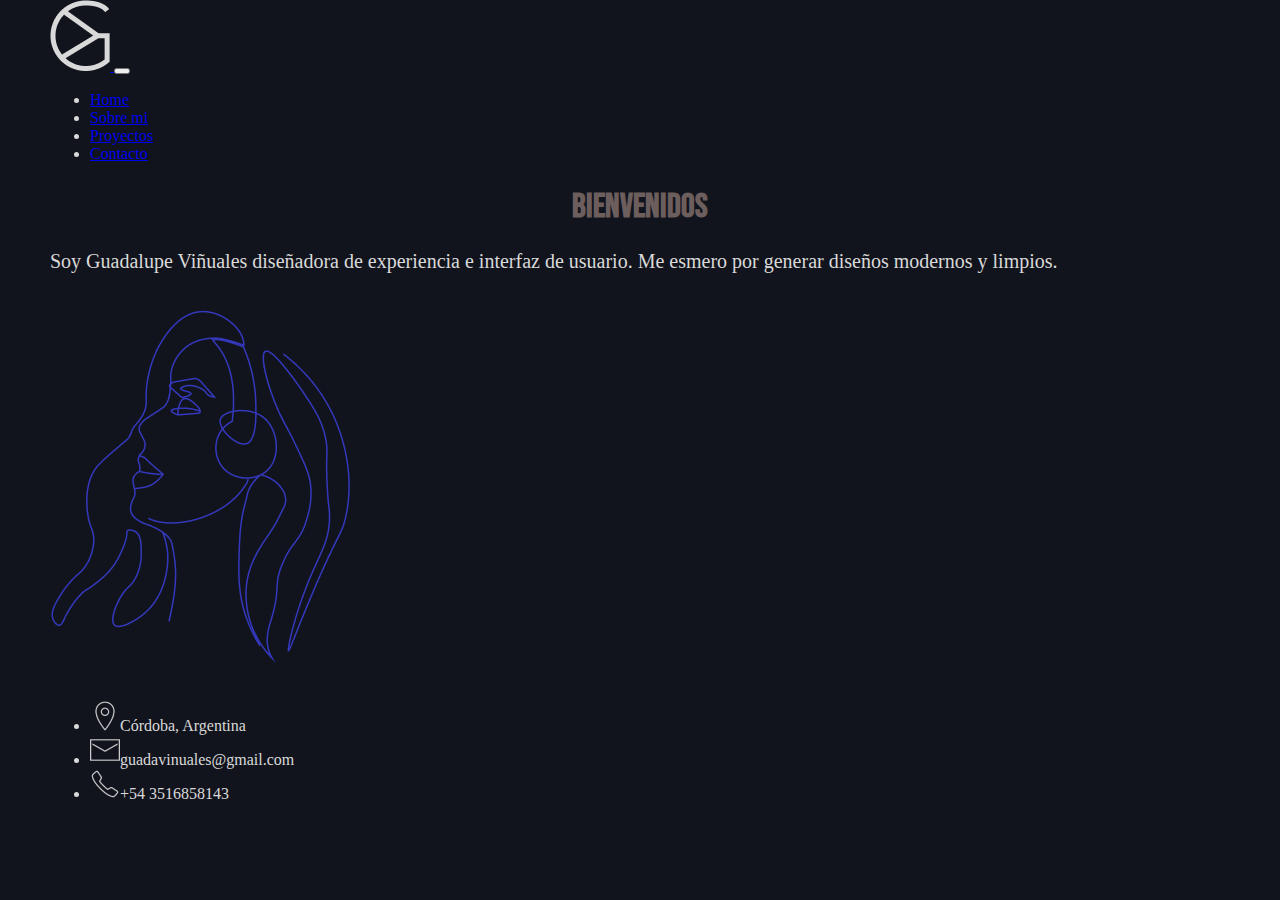
<file: index.html>
<!DOCTYPE html>
<html lang="en">

<head>
    <meta charset="UTF-8">
    <meta name="viewport" content="width=device-width, initial-scale=1.0">
    <meta name="description"
        content="Apasionada diseñadora de UX/UI mostrando mi portafolio, que incluye una colección de proyectos de
        diseño innovadores. Conozca mi proceso creativo, habilidades y experiencia. Explora mi trabajo y descubre 
        cómo doy vida a las ideas.">
    <title>Portfolio Guadalupe Vinuales</title>
    <link href="https://cdn.jsdelivr.net/npm/bootstrap@5.3.2/dist/css/bootstrap.min.css" rel="stylesheet"
        integrity="sha384-T3c6CoIi6uLrA9TneNEoa7RxnatzjcDSCmG1MXxSR1GAsXEV/Dwwykc2MPK8M2HN" crossorigin="anonymous">
    <link rel="stylesheet" href="./css/estilo.css">
    <link rel="preconnect" href="https://fonts.googleapis.com">
    <link rel="preconnect" href="https://fonts.gstatic.com" crossorigin>
    <link href="https://fonts.googleapis.com/css2?family=Bebas+Neue&display=swap" rel="stylesheet">

</head>

<body>
    <header class="navbar navbar-expand-lg navbar-dark">
        <div class="container-fluid">
            <a class="navbar-brand" href="#">
                <img src="./img/logo.png" alt="logo del portfolio">
            </a>
            <button class="navbar-toggler" type="button" data-bs-toggle="collapse" data-bs-target="#navbarNav"
                aria-controls="navbarNav" aria-expanded="false" aria-label="Toggle navigation">
                <span class="navbar-toggler-icon"></span>
            </button>
            <nav class="collapse navbar-collapse navbar-dark" id="navbarNav">
                <ul class="navbar-nav ms-auto">
                    <li class="nav-item">
                        <a class="nav-link active" aria-current="page" href="#">Home</a>
                    </li>
                    <li class="nav-item">
                        <a class="nav-link" href="./html/sobre-mi.html">Sobre mi</a>
                    </li>
                    <li class="nav-item">
                        <a class="nav-link" href="./html/proyectos.html">Proyectos</a>
                    </li>
                    <li class="nav-item">
                        <a class="nav-link" href="./html/contacto.html">Contacto</a>
                    </li>
                </ul>
            </nav>
        </div>
    </header>

    <main>

        <div class="container col-xxl-8 mb-0 pt-5">
            <div class="row flex-lg-row-reverse align-items-center g-5 pt-5">
                <h1 class="title">Bienvenidos</h1>
            </div>
            <div class="d-flex align-items-center justify-content-center">
                <p class="fs-5 pl-5 col-lg-6">Soy Guadalupe Viñuales diseñadora de experiencia e interfaz
                    de usuario. Me esmero por generar diseños modernos y limpios.</p>
                <img src="./img/dibujo.png" alt="mujer dibujo lineal" class="d-block mx-lg-auto img-fluid">
            </div>
        </div>
    </main>

    <footer class="mt-4 border-top py-3">
        <div class="container mt-2">
            <ul class="list-unstyled">
                <li class="d-flex align-items-center text-light"><img src="./img/location.png" alt="icono de ubicacion"
                        class="img-fluid mr-6">Córdoba, Argentina</li>
                <li class="d-flex align-items-center text-light"><img src="./img/mail.png" alt="icono de mail"
                        class="img-fluid">guadavinuales@gmail.com</li>
                <li class="d-flex align-items-center text-light"><img src="./img/phone.png" alt="icono de telefono"
                        class="img-fluid">+54 3516858143</li>
            </ul>
        </div>
    </footer>


    <script src="https://cdn.jsdelivr.net/npm/bootstrap@5.3.2/dist/js/bootstrap.bundle.min.js"
        integrity="sha384-C6RzsynM9kWDrMNeT87bh95OGNyZPhcTNXj1NW7RuBCsyN/o0jlpcV8Qyq46cDfL"
        crossorigin="anonymous"></script>
</body>

</html>
</file>
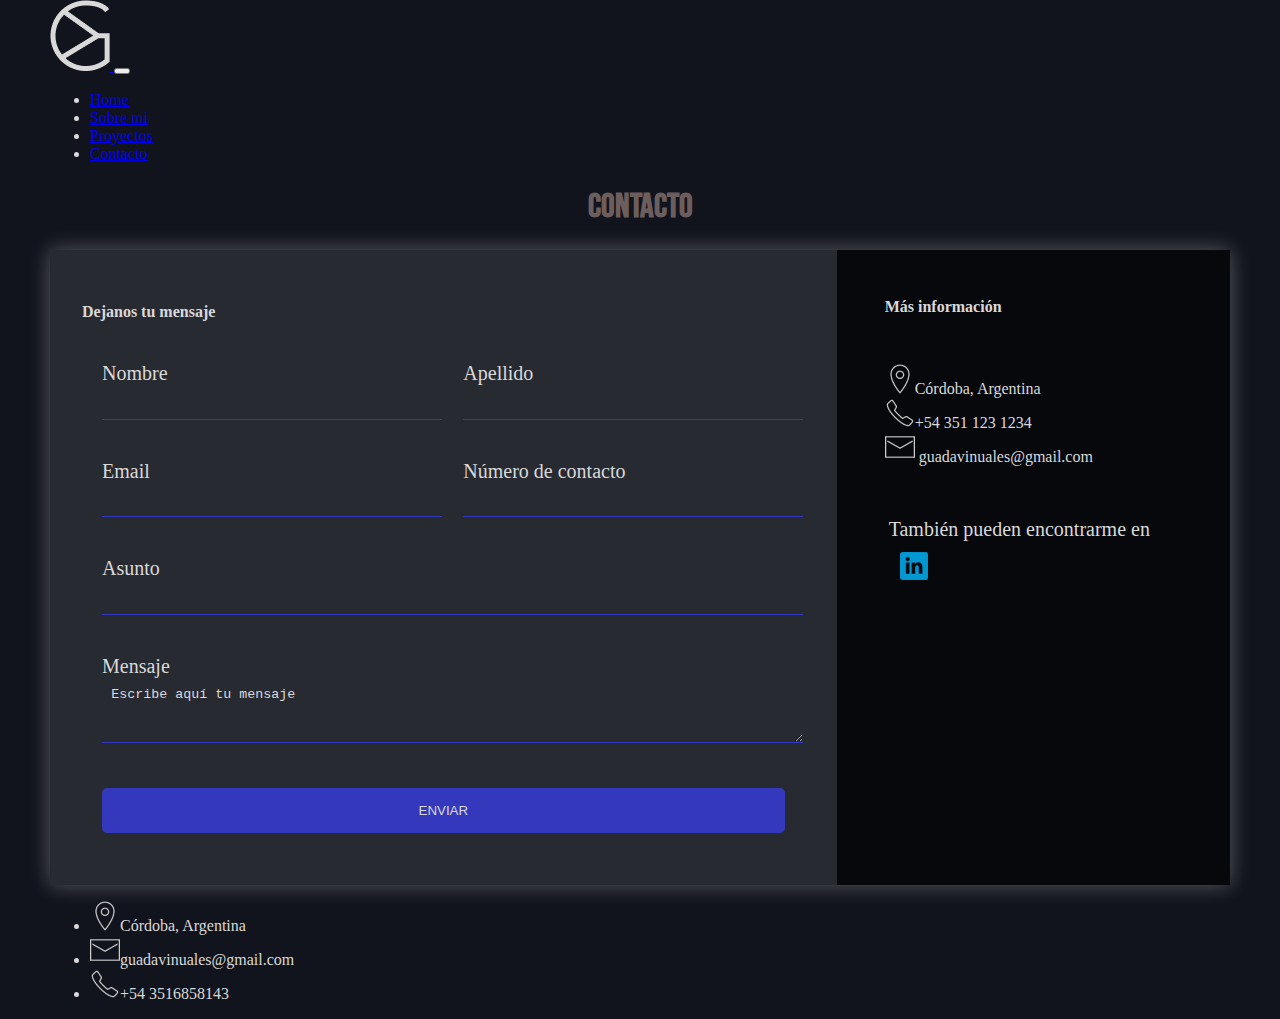
<file: html/contacto.html>
<!DOCTYPE html>
<html lang="en">

<head>
    <meta charset="UTF-8">
    <meta name="viewport" content="width=device-width, initial-scale=1.0">
    <meta name="description"
        content="Apasionada diseñadora de UX/UI mostrando mi portafolio, que incluye una colección de proyectos de
        diseño innovadores. Conozca mi proceso creativo, habilidades y experiencia. Explora mi trabajo y descubre 
        cómo doy vida a las ideas.">
    <title>Contacto</title>
    <link href="https://cdn.jsdelivr.net/npm/bootstrap@5.3.2/dist/css/bootstrap.min.css" rel="stylesheet"
        integrity="sha384-T3c6CoIi6uLrA9TneNEoa7RxnatzjcDSCmG1MXxSR1GAsXEV/Dwwykc2MPK8M2HN" crossorigin="anonymous">
    <link rel="stylesheet" href="../css/estilo.css">
    <link rel="preconnect" href="https://fonts.googleapis.com">
    <link rel="preconnect" href="https://fonts.gstatic.com" crossorigin>
    <link href="https://fonts.googleapis.com/css2?family=Bebas+Neue&display=swap" rel="stylesheet">
</head>

<body>
    <header class="navbar navbar-expand-lg navbar-dark">
        <div class="container-fluid">
            <a class="navbar-brand" href="../index.html">
                <img src="../img/logo.png" alt="logo del portfolio">
            </a>
            <button class="navbar-toggler" type="button" data-bs-toggle="collapse" data-bs-target="#navbarNav"
                aria-controls="navbarNav" aria-expanded="false" aria-label="Toggle navigation">
                <span class="navbar-toggler-icon"></span>
            </button>
            <nav class="collapse navbar-collapse navbar-dark" id="navbarNav">
                <ul class="navbar-nav ms-auto">
                    <li class="nav-item">
                        <a class="nav-link" href="../index.html">Home</a>
                    </li>
                    <li class="nav-item">
                        <a class="nav-link" href="./sobre-mi.html">Sobre mi</a>
                    </li>
                    <li class="nav-item">
                        <a class="nav-link" href="./proyectos.html">Proyectos</a>
                    </li>
                    <li class="nav-item">
                        <a class="nav-link active" aria-current="page" href="#">Contacto</a>
                    </li>
                </ul>
            </nav>
        </div>
    </header>

    <main>
        <div class="all-content">
            <div class="content-form"></div>
            <h1 class="title">Contacto</h1>
            <div class="content-wrapped">
                <div class="contact-form">
                    <h4 class="subtitle">Dejanos tu mensaje</h4>
                    <form action="">
                        <p>
                            <label for="nombre">Nombre</label>
                            <input type="text" id="nombre" name="nombre" autocomplete="given-name">
                        </p>
                        <p>
                            <label for="apellido">Apellido</label>
                            <input type="text" id="apellido" name="apellido" autocomplete="family-name">
                        </p>
                        <p>
                            <label for="email">Email</label>
                            <input type="text" id="email" name="email" autocomplete="email">
                        </p>
                        <p>
                            <label for="numero_de_contacto">Número de contacto</label>
                            <input type="tel" id="numero_de_contacto" name="numero_de_contacto" autocomplete="tel">
                        </p>
                        <p class="block">
                            <label for="asunto">Asunto</label>
                            <input type="text" id="asunto" name="asunto" autocomplete="off">
                        </p>
                        <p class="block">
                            <label for="mensaje">Mensaje</label>
                            <textarea name="mensaje" id="mensaje" rows="3"
                                autocomplete="off">Escribe aquí tu mensaje</textarea>
                        </p>
                        <p class="block">
                            <button type="submit">
                                Enviar
                            </button>
                        </p>
                    </form>


                </div>
                <div class="contact-info">
                    <h4>Más información</h4>
                    <ul>
                        <li><img src="../img/location.png" alt="icono de ubicacion">Córdoba, Argentina</li>
                        <li><img src="../img/phone.png" alt="icono de telefono">+54 351 123 1234</li>
                        <li><img src="../img/mail.png" alt="icono de email"> guadavinuales@gmail.com</li>
                    </ul>
                    <p>
                        También pueden encontrarme en <a href="www.linkedin.com/in/guadalupe-viñuales-bb5937163"><img
                                src="../img/logo linkedin.png" alt="icono de linked-in" width="50px"></a>
                    </p>
                </div>
            </div>

        </div>
    </main>

    <footer class="mt-4 border-top py-3">
        <div class="container mt-2">
            <ul class="list-unstyled">
                <li class="d-flex align-items-center text-light"><img src="../img/location.png" alt="icono de ubicacion"
                        class="img-fluid mr-6">Córdoba, Argentina</li>
                <li class="d-flex align-items-center text-light"><img src="../img/mail.png" alt="icono de mail"
                        class="img-fluid">guadavinuales@gmail.com</li>
                <li class="d-flex align-items-center text-light"><img src="../img/phone.png" alt="icono de telefono"
                        class="img-fluid">+54 3516858143</li>
            </ul>
        </div>
    </footer>


    <script src="https://cdn.jsdelivr.net/npm/bootstrap@5.3.2/dist/js/bootstrap.bundle.min.js"
        integrity="sha384-C6RzsynM9kWDrMNeT87bh95OGNyZPhcTNXj1NW7RuBCsyN/o0jlpcV8Qyq46cDfL"
        crossorigin="anonymous"></script>

</body>
</file>
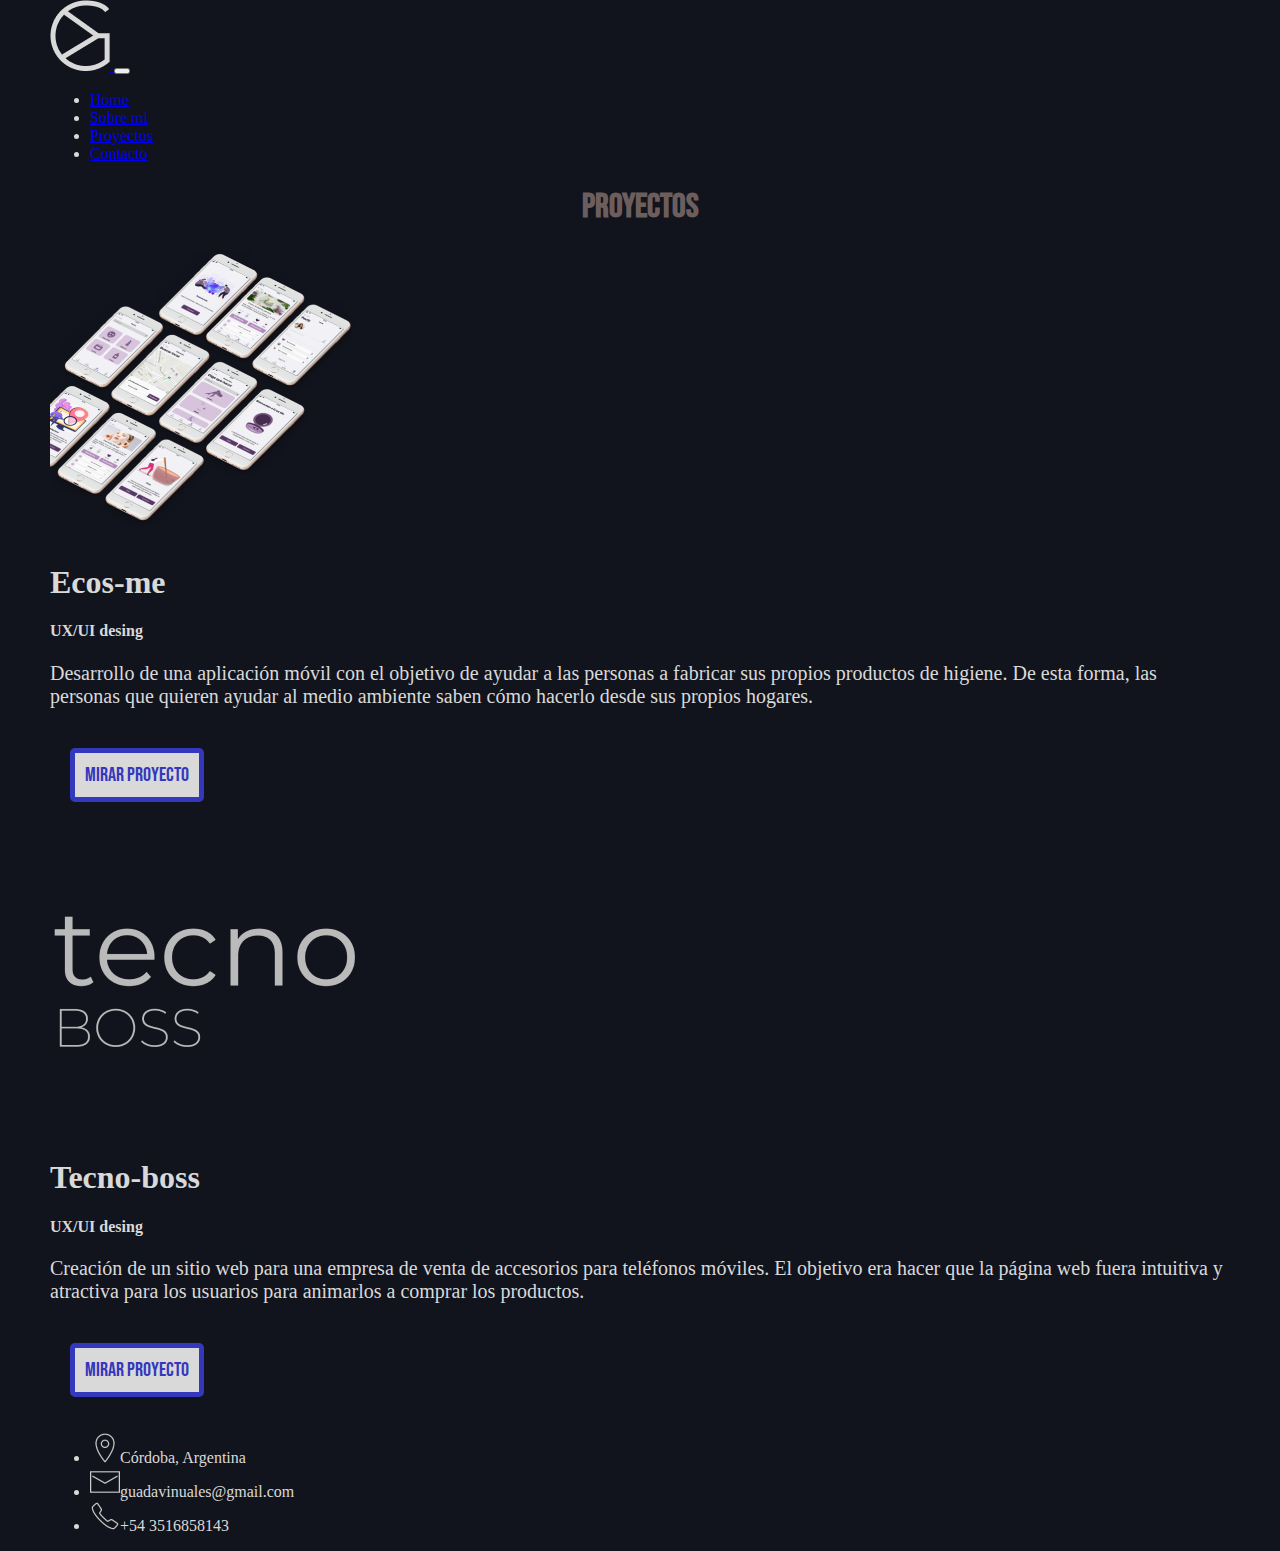
<file: html/proyectos.html>
<!DOCTYPE html>
<html lang="en">

<head>
  <meta charset="UTF-8">
  <meta name="viewport" content="width=device-width, initial-scale=1.0">
  <meta name="description" content="Apasionada diseñadora de UX/UI mostrando mi portafolio, que incluye una colección de proyectos de
        diseño innovadores. Conozca mi proceso creativo, habilidades y experiencia. Explora mi trabajo y descubre 
        cómo doy vida a las ideas.">
  <title>Proyectos</title>
  <link href="https://cdn.jsdelivr.net/npm/bootstrap@5.3.2/dist/css/bootstrap.min.css" rel="stylesheet"
    integrity="sha384-T3c6CoIi6uLrA9TneNEoa7RxnatzjcDSCmG1MXxSR1GAsXEV/Dwwykc2MPK8M2HN" crossorigin="anonymous">
  <link rel="stylesheet" href="../css/estilo.css">
  <link rel="preconnect" href="https://fonts.googleapis.com">
  <link rel="preconnect" href="https://fonts.gstatic.com" crossorigin>
  <link href="https://fonts.googleapis.com/css2?family=Bebas+Neue&display=swap" rel="stylesheet">

</head>

<body>
  <header class="navbar navbar-expand-lg navbar-dark">
    <div class="container-fluid">
      <a class="navbar-brand" href="../index.html">
        <img src="../img/logo.png" alt="logo del portfolio">
      </a>
      <button class="navbar-toggler" type="button" data-bs-toggle="collapse" data-bs-target="#navbarNav"
        aria-controls="navbarNav" aria-expanded="false" aria-label="Toggle navigation">
        <span class="navbar-toggler-icon"></span>
      </button>
      <nav class="collapse navbar-collapse navbar-dark" id="navbarNav">
        <ul class="navbar-nav ms-auto">
          <li class="nav-item">
            <a class="nav-link" href="../index.html">Home</a>
          </li>
          <li class="nav-item">
            <a class="nav-link" href="./sobre-mi.html">Sobre mi</a>
          </li>
          <li class="nav-item">
            <a class="nav-link active" aria-current="page" href="#">Proyectos</a>
          </li>
          <li class="nav-item">
            <a class="nav-link" href="./contacto.html">Contacto</a>
          </li>
        </ul>
      </nav>
    </div>
  </header>

  <main>
    <h1 class="title">Proyectos</h1>
    <div class="caja">
      <div class="container col-xxl-8 mb-0 pt-5">
        <div class="row flex-lg-row-reverse align-items-center border border-2 border-light rounded">
          <div class="col-10 col-sm-8 col-lg-6">
            <img src="../img/ecos-me.png" class="d-block mx-lg-auto img-fluid" alt="logo de tecno-boss" loading="lazy">
          </div>
          <div class="col-lg-6">
            <h1>Ecos-me</h1>
            <h4>UX/UI desing</h4>
            <p>Desarrollo de una aplicación móvil con el objetivo de ayudar a las personas a fabricar sus
              propios productos de higiene.
              De esta forma, las personas que quieren ayudar al medio ambiente saben cómo hacerlo desde sus
              propios hogares.</p>
            <div class="d-grid gap-2 d-md-flex justify-content-md-start">
              <div>

                <a class="boton" href="./trabajo1.html">Mirar proyecto</a>

              </div>
            </div>
          </div>
        </div>
      </div>
    </div>
    <div class="caja">
      <div class="container col-xxl-8 mb-0 pt-5">
        <div class="row flex-lg-row-reverse align-items-center border border-2 border-light rounded">
          <div class="col-10 col-sm-8 col-lg-6">
            <img src="../img/logo tecno boss.png" class="d-block mx-lg-auto img-fluid" alt="logo de tecno-boss"
              loading="lazy">
          </div>
          <div class="col-lg-6">
            <h1>Tecno-boss</h1>
            <h4>UX/UI desing</h4>
            <p>Creación de un sitio web para una empresa de venta de accesorios para teléfonos móviles.
              El objetivo era hacer que la página web fuera intuitiva y atractiva para los usuarios para
              animarlos
              a comprar los productos.</p>
            <div class="d-grid gap-2 d-md-flex justify-content-md-start">
              <div>
                <a class="boton" href="./trabajo2.html">Mirar proyecto</a>
              </div>
            </div>
          </div>
        </div>
      </div>
    </div>
  </main>

  <footer class="mt-4 border-top py-3">
    <div class="container mt-2">
      <ul class="list-unstyled">
        <li class="d-flex align-items-center text-light"><img src="../img/location.png" alt="icono de ubicacion"
            class="img-fluid mr-6">Córdoba, Argentina</li>
        <li class="d-flex align-items-center text-light"><img src="../img/mail.png" alt="icono de mail"
            class="img-fluid">guadavinuales@gmail.com</li>
        <li class="d-flex align-items-center text-light"><img src="../img/phone.png" alt="icono de telefono"
            class="img-fluid">+54 3516858143</li>
      </ul>
    </div>
  </footer>

  <script src="https://cdn.jsdelivr.net/npm/bootstrap@5.3.2/dist/js/bootstrap.bundle.min.js"
    integrity="sha384-C6RzsynM9kWDrMNeT87bh95OGNyZPhcTNXj1NW7RuBCsyN/o0jlpcV8Qyq46cDfL"
    crossorigin="anonymous"></script>
</body>
</file>
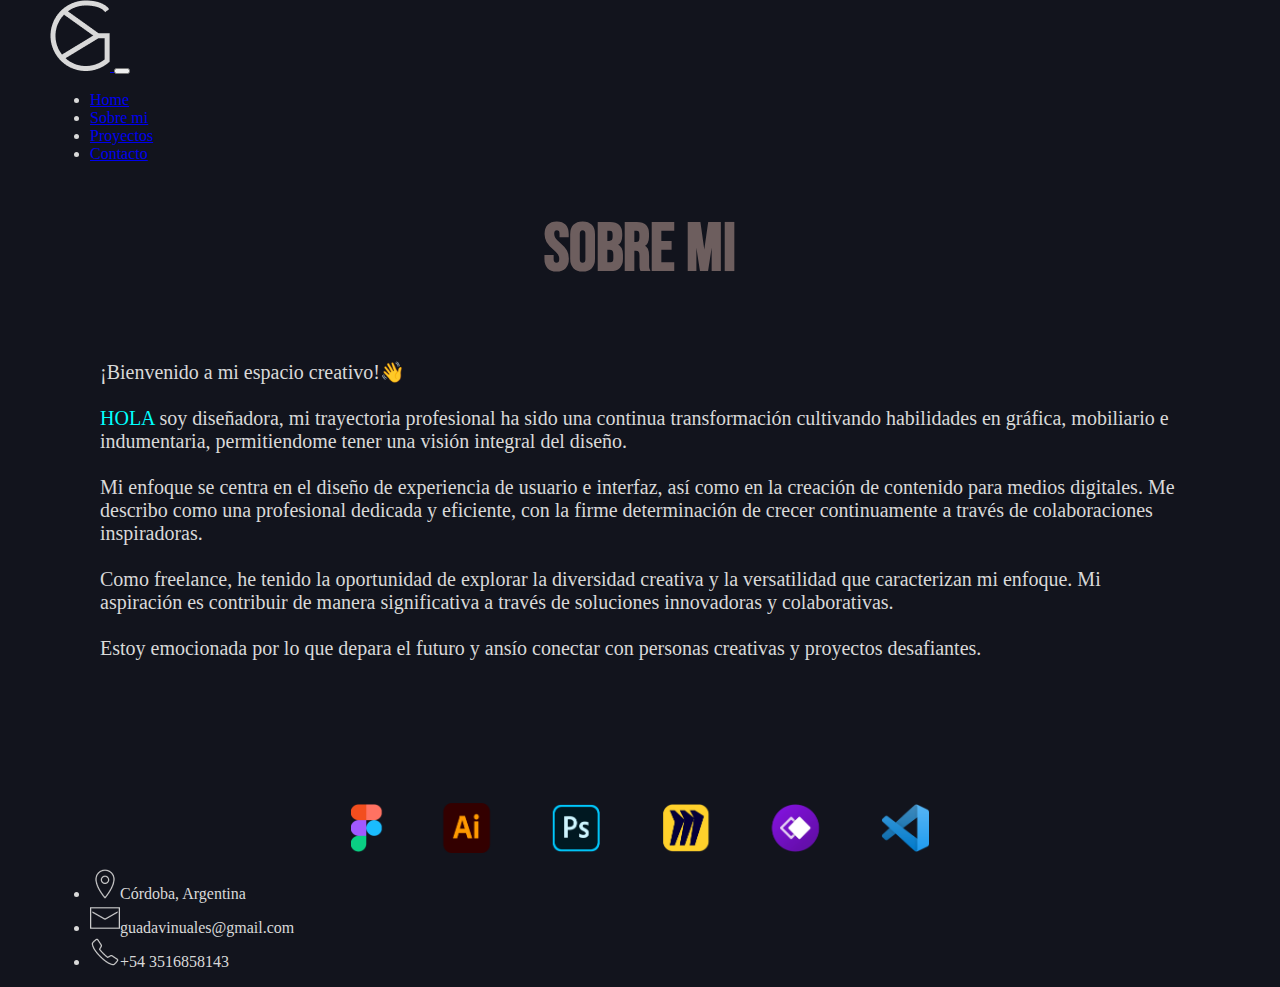
<file: html/sobre-mi.html>
<!DOCTYPE html>
<html lang="en">

<head>
    <meta charset="UTF-8">
    <meta name="viewport" content="width=device-width, initial-scale=1.0">
    <meta name="description"
        content="Apasionada diseñadora de UX/UI mostrando mi portafolio, que incluye una colección de proyectos de
        diseño innovadores. Conozca mi proceso creativo, habilidades y experiencia. Explora mi trabajo y descubre 
        cómo doy vida a las ideas.">
    <title>Sobre mi</title>
    <link href="https://cdn.jsdelivr.net/npm/bootstrap@5.3.2/dist/css/bootstrap.min.css" rel="stylesheet"
        integrity="sha384-T3c6CoIi6uLrA9TneNEoa7RxnatzjcDSCmG1MXxSR1GAsXEV/Dwwykc2MPK8M2HN" crossorigin="anonymous">
    <link rel="stylesheet" href="../css/estilo.css">
    <link rel="preconnect" href="https://fonts.googleapis.com">
    <link rel="preconnect" href="https://fonts.gstatic.com" crossorigin>
    <link href="https://fonts.googleapis.com/css2?family=Bebas+Neue&display=swap" rel="stylesheet">

</head>

<body>
    <header class="navbar navbar-expand-lg navbar-dark">
        <div class="container-fluid">
            <a class="navbar-brand" href="../index.html">
                <img src="../img/logo.png" alt="logo del portfolio">
            </a>
            <button class="navbar-toggler" type="button" data-bs-toggle="collapse" data-bs-target="#navbarNav"
                aria-controls="navbarNav" aria-expanded="false" aria-label="Toggle navigation">
                <span class="navbar-toggler-icon"></span>
            </button>
            <nav class="collapse navbar-collapse navbar-dark" id="navbarNav">
                <ul class="navbar-nav ms-auto">
                    <li class="nav-item">
                        <a class="nav-link" href="../index.html">Home</a>
                    </li>
                    <li class="nav-item">
                        <a class="nav-link active" aria-current="page" href="#">Sobre mi</a>
                    </li>
                    <li class="nav-item">
                        <a class="nav-link" href="./proyectos.html">Proyectos</a>
                    </li>
                    <li class="nav-item">
                        <a class="nav-link" href="./contacto.html">Contacto</a>
                    </li>
                </ul>
            </nav>
        </div>
    </header>


    <main>

        <div class="title">
            <h1>Sobre mi</h1>
        </div>
        <div class="aboutMe">
            <p>
                ¡Bienvenido a mi espacio creativo!<span>&#128075</span><br><br>
                <span>Hola</span> soy diseñadora, mi trayectoria profesional ha sido una continua
                transformación cultivando
                habilidades en gráfica, mobiliario e indumentaria, permitiendome tener una visión
                integral del diseño.<br><br>

                Mi enfoque se centra en el diseño de experiencia de usuario e interfaz, así como en
                la creación de contenido para medios digitales. Me describo como una profesional dedicada
                y eficiente, con la firme determinación de crecer continuamente a través de colaboraciones inspiradoras.
                <br><br>

                Como freelance, he tenido la oportunidad de explorar la diversidad creativa y la versatilidad que
                caracterizan mi enfoque. Mi aspiración es contribuir de manera
                significativa a través de soluciones innovadoras y colaborativas. <br><br>

                Estoy emocionada por lo que depara el futuro y ansío conectar con personas creativas y proyectos
                desafiantes. <br><br>
            </p>
        </div>
        <div class="apps"><img src="../img/iconos de app.png" alt="iconos de programas que se utilizar"></div>
    </main>

    <footer class="mt-4 border-top py-3">
        <div class="container mt-2">
            <ul class="list-unstyled">
                <li class="d-flex align-items-center text-light"><img src="../img/location.png" alt="icono de ubicacion"
                        class="img-fluid mr-6">Córdoba, Argentina</li>
                <li class="d-flex align-items-center text-light"><img src="../img/mail.png" alt="icono de mail"
                        class="img-fluid">guadavinuales@gmail.com</li>
                <li class="d-flex align-items-center text-light"><img src="../img/phone.png" alt="icono de telefono"
                        class="img-fluid">+54 3516858143</li>
            </ul>
        </div>
    </footer>

    <script src="https://cdn.jsdelivr.net/npm/bootstrap@5.3.2/dist/js/bootstrap.bundle.min.js"
        integrity="sha384-C6RzsynM9kWDrMNeT87bh95OGNyZPhcTNXj1NW7RuBCsyN/o0jlpcV8Qyq46cDfL"
        crossorigin="anonymous"></script>
</body>
</file>
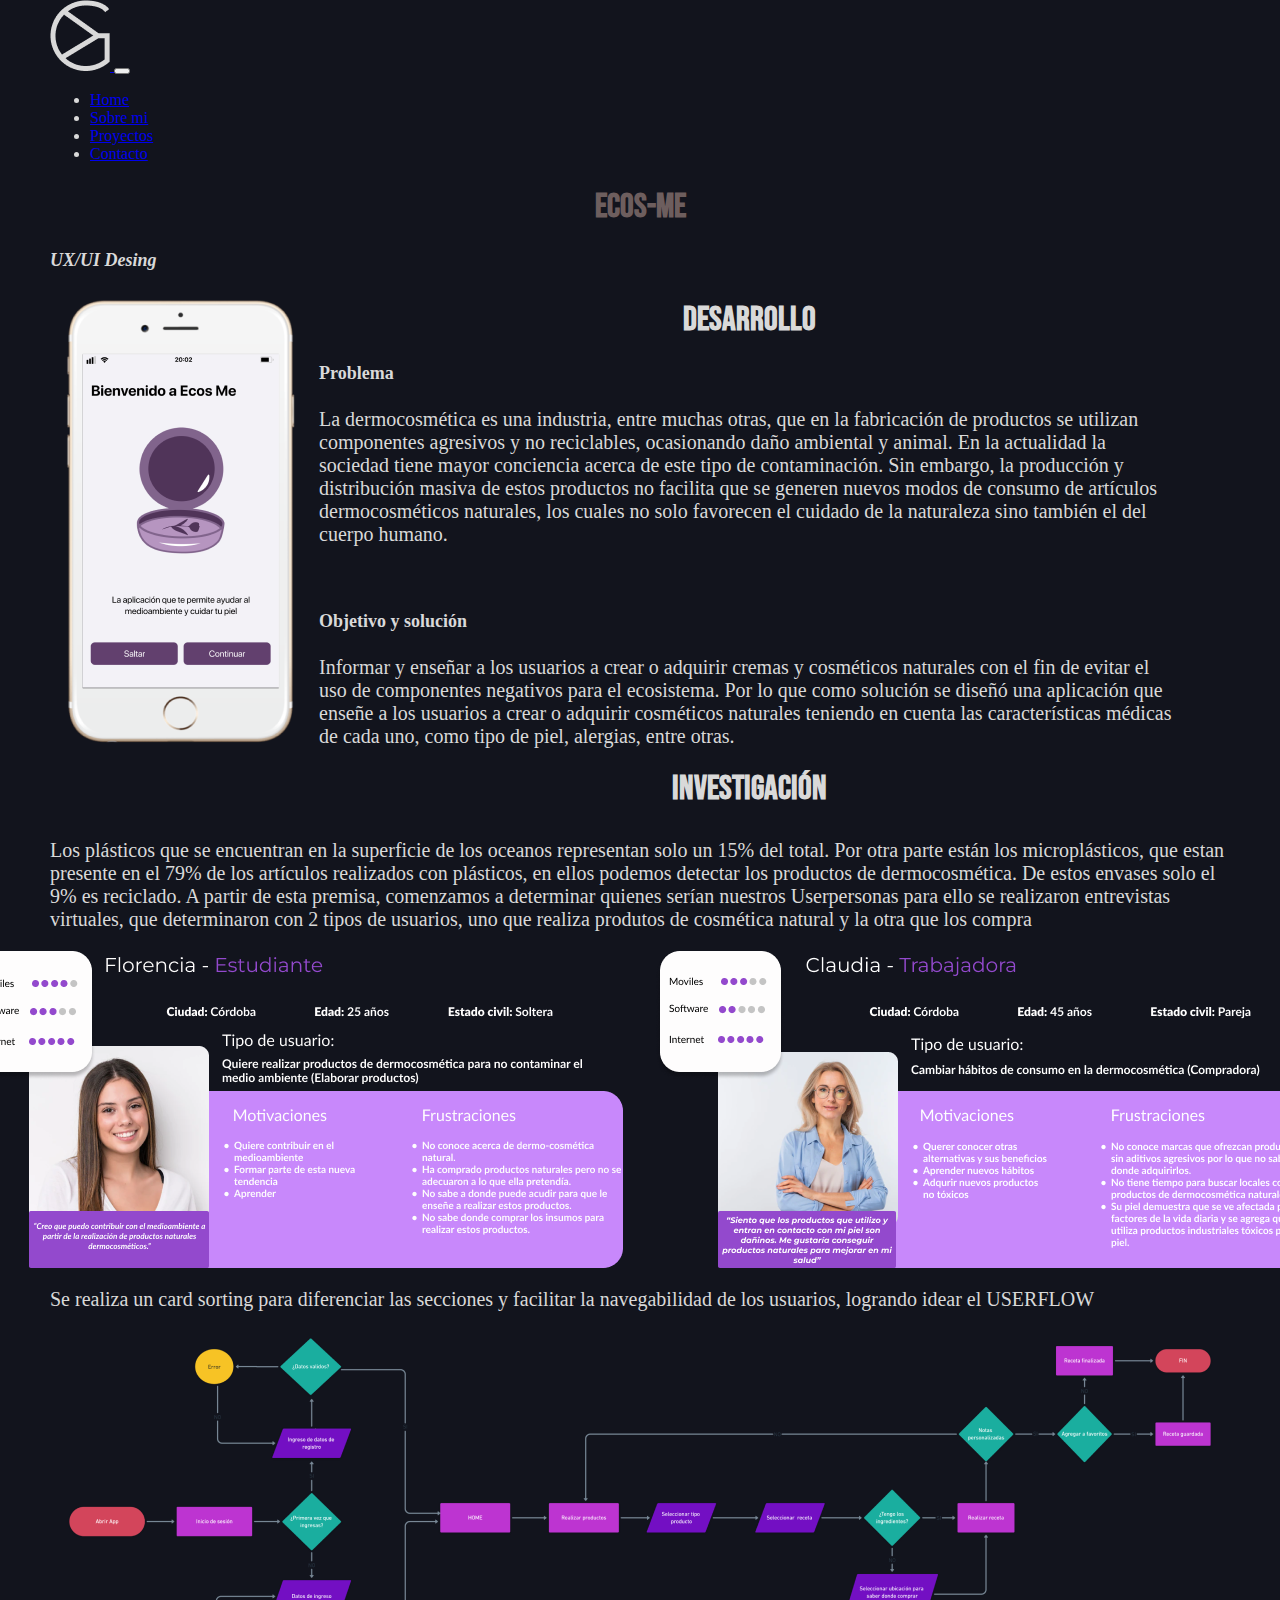
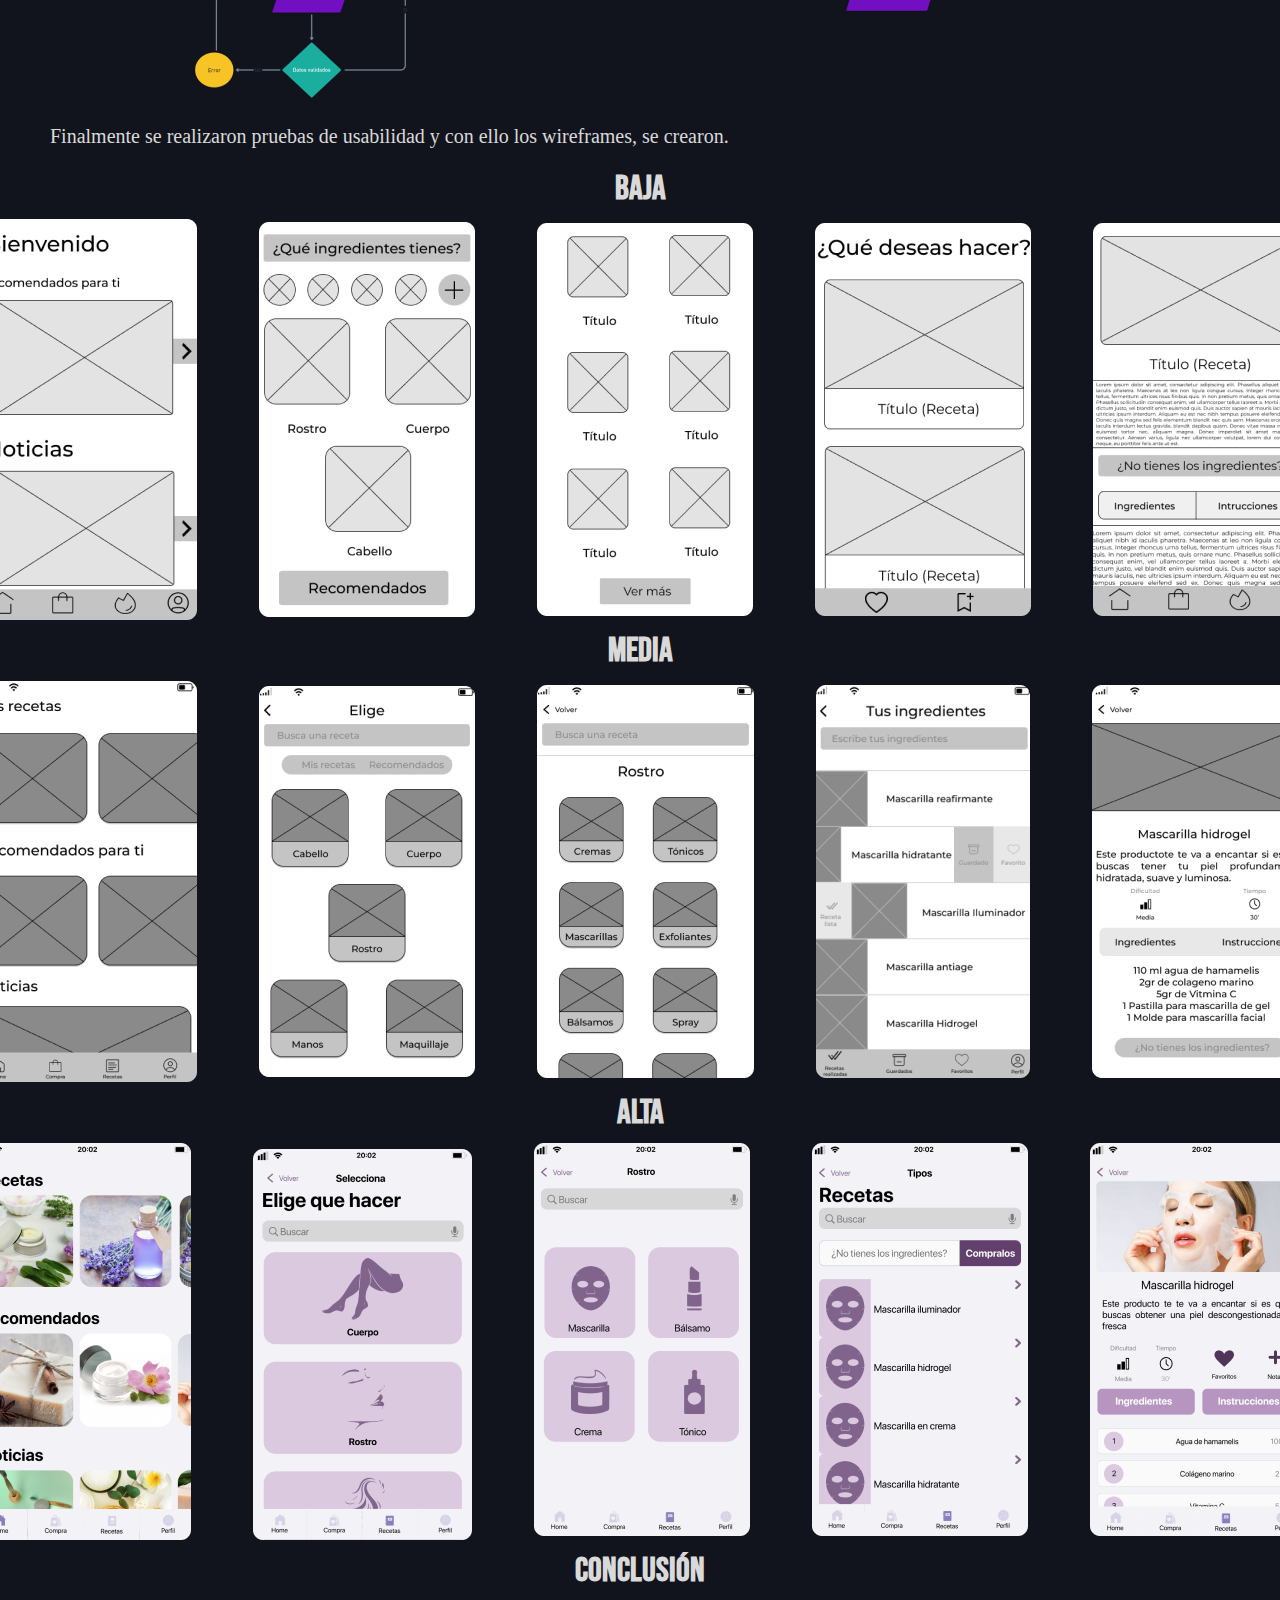
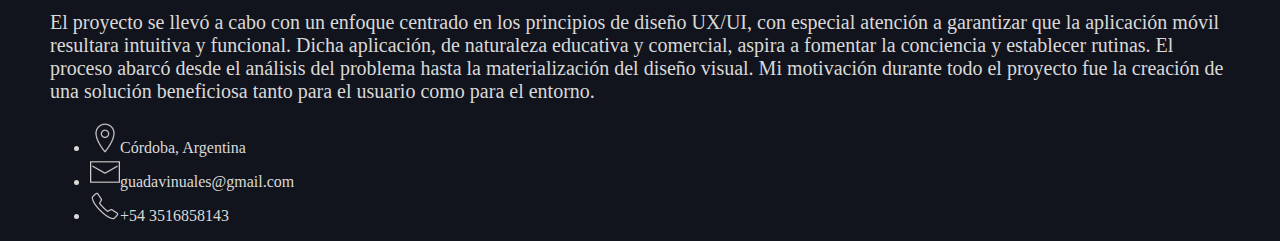
<file: html/trabajo1.html>
<!DOCTYPE html>
<html lang="en">

<head>
    <meta charset="UTF-8">
    <meta name="viewport" content="width=device-width, initial-scale=1.0">
    <meta name="description" content="Apasionada diseñadora de UX/UI mostrando mi portafolio, que incluye una colección de proyectos de
        diseño innovadores. Conozca mi proceso creativo, habilidades y experiencia. Explora mi trabajo y descubre 
        cómo doy vida a las ideas.">
    <title>Proyecto Ecos me</title>
    <link href="https://cdn.jsdelivr.net/npm/bootstrap@5.3.2/dist/css/bootstrap.min.css" rel="stylesheet"
        integrity="sha384-T3c6CoIi6uLrA9TneNEoa7RxnatzjcDSCmG1MXxSR1GAsXEV/Dwwykc2MPK8M2HN" crossorigin="anonymous">
    <link rel="stylesheet" href="../css/estilo.css">
    <link rel="preconnect" href="https://fonts.googleapis.com">
    <link rel="preconnect" href="https://fonts.gstatic.com" crossorigin>
    <link href="https://fonts.googleapis.com/css2?family=Bebas+Neue&display=swap" rel="stylesheet">
</head>

<body>
    <header class="navbar navbar-expand-lg navbar-dark">
        <div class="container-fluid">
            <a class="navbar-brand" href="../index.html">
                <img src="../img/logo.png" alt="logo del portfolio">
            </a>
            <button class="navbar-toggler" type="button" data-bs-toggle="collapse" data-bs-target="#navbarNav"
                aria-controls="navbarNav" aria-expanded="false" aria-label="Toggle navigation">
                <span class="navbar-toggler-icon"></span>
            </button>
            <nav class="collapse navbar-collapse navbar-dark" id="navbarNav">
                <ul class="navbar-nav ms-auto">
                    <li class="nav-item">
                        <a class="nav-link" href="../index.html">Home</a>
                    </li>
                    <li class="nav-item">
                        <a class="nav-link" href="./sobre-mi.html">Sobre mi</a>
                    </li>
                    <li class="nav-item">
                        <a class="nav-link active" aria-current="page" href="./proyectos.html">Proyectos</a>
                    </li>
                    <li class="nav-item">
                        <a class="nav-link" href="./contacto.html">Contacto</a>
                    </li>
                </ul>
            </nav>
        </div>
    </header>

    <main>

        <h1 class="title">Ecos-me</h1>
        <h3 class="clasificacion">UX/UI Desing</h3>
        <div class="grid-container">
            <img class="mock-up1" src="../img/mockup ecosme.png" alt="mock up celular">
            <div class="problema">
                <h5>Desarrollo</h5>
                <h4>Problema</h4>
                <p>La dermocosmética es una industria, entre muchas otras, que en la fabricación de productos se
                    utilizan
                    componentes agresivos y no reciclables, ocasionando daño ambiental y animal. En la actualidad la
                    sociedad tiene mayor conciencia acerca de este tipo de contaminación. Sin embargo, la producción y
                    distribución masiva de estos productos no facilita que se generen nuevos modos de consumo de
                    artículos
                    dermocosméticos naturales, los cuales no solo favorecen el cuidado de la naturaleza sino también el
                    del
                    cuerpo humano.</p>
                <br>
                <h4>Objetivo y solución</h4>
                <p>
                    Informar y enseñar a los usuarios a crear o adquirir cremas y cosméticos naturales con el fin de
                    evitar
                    el uso de componentes negativos para el ecosistema. Por lo que como solución se diseñó una
                    aplicación
                    que enseñe a los usuarios a crear o adquirir cosméticos naturales teniendo en cuenta las
                    características
                    médicas de cada uno, como tipo de piel, alergias, entre otras.
                </p>
                <h5>Investigación</h5>
            </div>
        </div>
        <div class="contenido">
            <p>Los plásticos que se encuentran en la superficie de los oceanos representan solo un 15% del
                total.
                Por otra parte están los microplásticos, que estan presente en el 79% de los artículos
                realizados con plásticos, en ellos podemos detectar los productos de dermocosmética. De estos
                envases solo el 9% es reciclado. A partir de esta premisa, comenzamos a determinar quienes serían
                nuestros <span>Userpersonas</span>
                para ello se realizaron entrevistas virtuales, que determinaron con 2 tipos de
                usuarios, uno que realiza produtos de cosmética natural y la otra que los compra</p>

            <div class="imagen"><img class="img-fluid" src="../img/userpersonas.png" alt="presentacion de userpersonas">
            </div>
            <p>Se realiza un card sorting para diferenciar las secciones y facilitar la navegabilidad de los usuarios,
                logrando idear el <span>USERFLOW</span></p>
            <div class="imagen"><img class="img-fluid" src="../img/userflow.png" alt="grafico de userflow"></div>
            <p>Finalmente se realizaron pruebas de usabilidad y con ello los wireframes, se crearon.</p>
            <h5>baja</h5>
            <div class="imagen"><img class="img-fluid" src="../img/wire baja.png" alt="bocetos de app movil en baja">
            </div>
            <h5>media</h5>
            <div class="imagen"><img class="img-fluid" src="../img/wire media.png"
                    alt="wireframe de app movil en media"></div>
            <h5>alta</h5>
            <div class="imagen"><img class="img-fluid" src="../img/wire alta.png" alt="wireframe de app movil en alta">
            </div>
            <h5>Conclusión</h5>
            <p>El proyecto se llevó a cabo con un enfoque centrado en los principios de diseño UX/UI, con especial
                atención a garantizar que la aplicación móvil resultara intuitiva y funcional. Dicha aplicación, de
                naturaleza educativa y comercial, aspira a fomentar la conciencia y establecer rutinas. El proceso
                abarcó desde el análisis del problema hasta la materialización del diseño visual.
                Mi motivación durante todo el proyecto fue la creación de una solución beneficiosa tanto para el usuario
                como para el entorno.</p>
        </div>

    </main>

    <footer class="mt-4 border-top py-3">
        <div class="container mt-2">
            <ul class="list-unstyled">
                <li class="d-flex align-items-center text-light"><img src="../img/location.png" alt="icono de ubicacion"
                        class="img-fluid mr-6">Córdoba, Argentina</li>
                <li class="d-flex align-items-center text-light"><img src="../img/mail.png" alt="icono de mail"
                        class="img-fluid">guadavinuales@gmail.com</li>
                <li class="d-flex align-items-center text-light"><img src="../img/phone.png" alt="icono de telefono"
                        class="img-fluid">+54 3516858143</li>
            </ul>
        </div>
    </footer>


    <script src="https://cdn.jsdelivr.net/npm/bootstrap@5.3.2/dist/js/bootstrap.bundle.min.js"
        integrity="sha384-C6RzsynM9kWDrMNeT87bh95OGNyZPhcTNXj1NW7RuBCsyN/o0jlpcV8Qyq46cDfL"
        crossorigin="anonymous"></script>


</body>
</file>
<file: css/estilo.css>
body {
  background-color: #12141D;
  color: #d9d9d9;
  margin: 0 50px;
}

p {
  font-size: 20px;
  color: #d9d9d9;
}

footer > li > img {
  width: 50px;
}

/*Home*/
.title {
  color: #6D5E5E;
  font-family: "Bebas Neue", sans-serif;
  text-align: center;
  font-size: 34px;
}

/*Sobre mi*/
.aboutMe {
  display: flex;
  justify-content: center;
  align-content: center;
  color: #d9d9d9;
  margin: 50px;
}

.apps {
  display: flex;
  justify-content: center;
  height: 50px;
  margin-top: 100px;
}

.aboutMe > p > span {
  color: aqua;
  text-transform: uppercase;
}

/*Proyectos*/
.boton {
  background-color: #d9d9d9;
  border: 5px solid #3438BD;
  border-radius: 5px;
  padding: 10px;
  display: inline-block;
  color: #3438BD;
  text-decoration: none;
  text-transform: uppercase;
  font-family: "Bebas Neue", sans-serif;
  font-size: 20px;
  margin: 20px;
  transition: all 0.5s;
}
.boton:hover {
  transform: translate("10px");
  background-color: #3438BD;
  color: #d9d9d9;
}

@keyframes desplazar {
  from {
    transform: translateY(-300px);
  }
  to {
    transform: translateY(0);
  }
}
.caja {
  animation-name: desplazar;
  animation-duration: 1s;
  animation-timing-function: ease-in;
  animation-delay: 0s;
  background-color: #12141D;
}

/*Trabajos 1-2*/
.grid-container {
  display: grid;
  grid-template-columns: 2fr 8fr;
  gap: 10px;
}

.problema {
  font-size: 18px;
  color: #d9d9d9;
  font-weight: lighter;
  margin-right: 50px;
}
.problema h5 {
  font-family: "Bebas Neue", sans-serif;
  font-size: 34px;
  margin: 10px 0px;
  display: flex;
  justify-content: center;
}
.problema p {
  margin: 20px 0px;
}

.clasificacion {
  font-size: 18px;
  font-style: italic;
}

.contenido {
  margin: 20px 0px;
  font-weight: lighter;
  font-size: 18px;
}
.contenido h5 {
  font-family: "Bebas Neue", sans-serif;
  font-size: 34px;
  margin: 10px 0px;
  display: flex;
  justify-content: center;
}

.imagen {
  display: flex;
  justify-content: center;
}

/*Contacto*/
.content-form {
  max-width: 1200px;
  margin-left: auto;
  margin-right: auto;
}

.content-wrapped {
  box-shadow: 0 0 20px rgba(255, 255, 255, 0.3);
}
.content-wrapped > * {
  padding: 1em;
}

.contact-form {
  background-color: #282a32;
}
.contact-form form {
  display: grid;
  grid-template-columns: 1fr 1fr;
}
.contact-form form .block {
  grid-column: 1/3;
}
.contact-form form p {
  margin: 0px;
  padding: 1em;
}
.contact-form form button,
.contact-form form input,
.contact-form form textarea {
  width: 100%;
  padding: 0.7em;
  border: none;
  background: none;
  outline: none;
  border-bottom: 1px solid #3438BD;
  color: #d9d9d9;
}
.contact-form form button {
  background: #3438BD;
  border: 0;
  border-radius: 5px;
  text-transform: uppercase;
  padding: 15px;
}

.contact-info {
  background-color: #07080c;
}
.contact-info h4,
.contact-info ul,
.contact-info p {
  text-align: center;
  margin: 0 0 1rem 0;
}
.contact-info ul {
  list-style: none;
  padding: 0;
}

/*Media Queries*/
@media (max-width: 900px) {
  .grid-container {
    grid-template-columns: 1fr;
  }
  .problema {
    margin-right: 0;
  }
  .problema h5 {
    margin-top: 30px;
  }
  .contenido h5 {
    margin-top: 30px;
  }
  .grid-container > .mock-up1 {
    align-self: center;
  }
}
@media (min-width: 700px) {
  .content-wrapped {
    display: grid;
    grid-template-columns: 2fr 1fr;
  }
  .content-wrapped > * {
    padding: 2em;
  }
  .contact-info h4,
  .contact-info ul,
  .contact-info p {
    padding: 1em;
    text-align: left;
  }
}

/*# sourceMappingURL=estilo.css.map */
</file>
